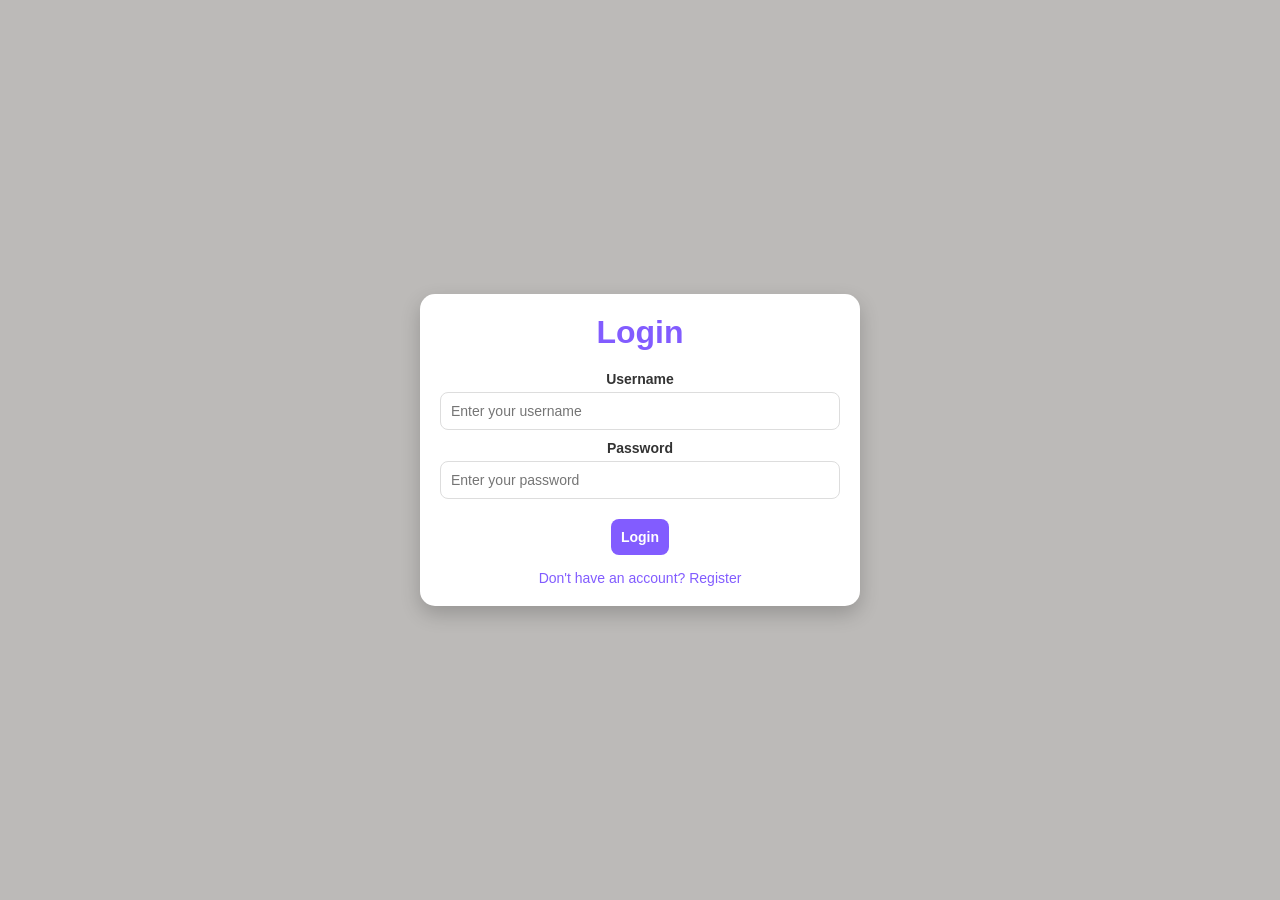
<file: src/main/resources/static/index.html>
<!DOCTYPE html>
<html lang="en">
<head>
  <meta charset="UTF-8">
  <meta http-equiv="refresh" content="0; url=login.html">
  <title>Expense Tracker</title>
</head>
<body>
  <p>Redirecting to <a href="login.html">login</a>...</p>
</body>
</html>
</file>
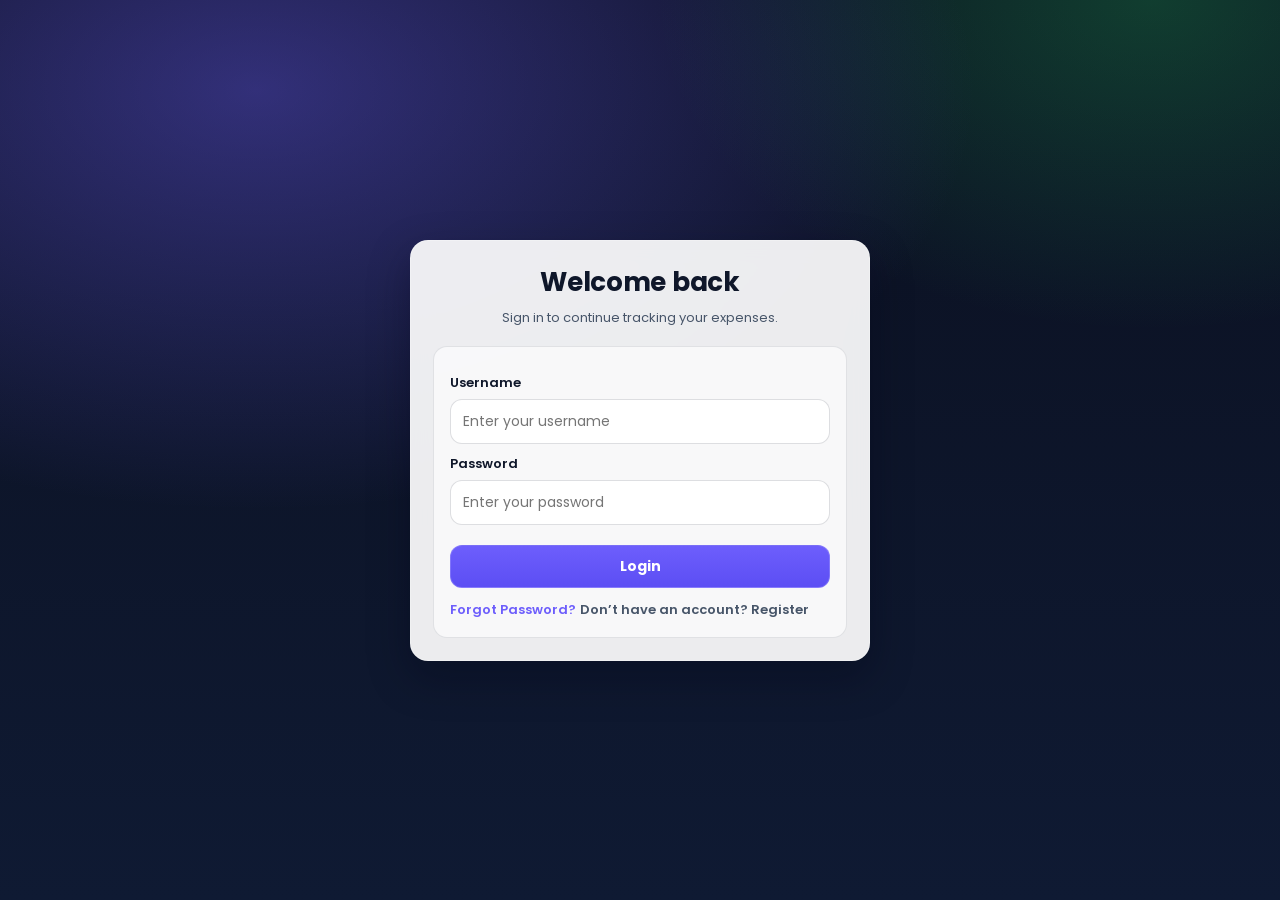
<file: Expense-Tracker-Frontend/expense_tracker.html>
<!DOCTYPE html>
<html lang="en">

<head>
    <meta charset="UTF-8">
    <meta name="viewport" content="width=device-width, initial-scale=1.0">
    <title>Expense Tracker</title>
    <link href="https://fonts.googleapis.com/css2?family=Poppins:wght@400;600&display=swap" rel="stylesheet">
    <link rel="stylesheet" href="styles.css">
</head>

<body>
    <main class="page">
        <div class="container">
            <div class="top-bar">
                <h1>Expense Tracker</h1>
                <button class="logout-button" id="logoutBtn">Logout</button>
            </div>

            <div class="balance">
                <h2>Your Balance</h2>
                <p id="balance">₹0.00</p>
            </div>

            <div class="income-expense">
                <div class="card">
                    <h3>Income</h3>
                    <p id="income" class="incomeVal">₹0.00</p>
                </div>
                <div class="card expense">
                    <h3>Expenses</h3>
                    <p id="expense" class="expenseVal">₹0.00</p>
                </div>
            </div>

            <div class="form">
                <h3>Add Transaction</h3>
                <div class="form-control">
                    <label for="text">Description</label>
                    <input type="text" id="text" placeholder="e.g. Groceries, Salary, Rent">
                </div>
                <div class="form-control">
                    <label for="amount">Amount <small>(negative = expense, positive = income)</small></label>
                    <input type="text" id="amount" placeholder="e.g. -500 or 2500">
                </div>
                <button class="btn" id="add-transaction">Add Transaction</button>
            </div>

            <div class="history">
                <h3>Transaction History</h3>
                <table>
                    <thead>
                        <tr>
                            <th>Date</th>
                            <th>Description</th>
                            <th>Amount</th>
                            <th>Action</th>
                        </tr>
                    </thead>
                    <tbody id="list"></tbody>
                </table>
            </div>

            <footer>
                <p>© 2026 Expense Tracker. All rights reserved.</p>
            </footer>
        </div>
    </main>
    <script src="script.js"></script>
</body>

</html>
</file>
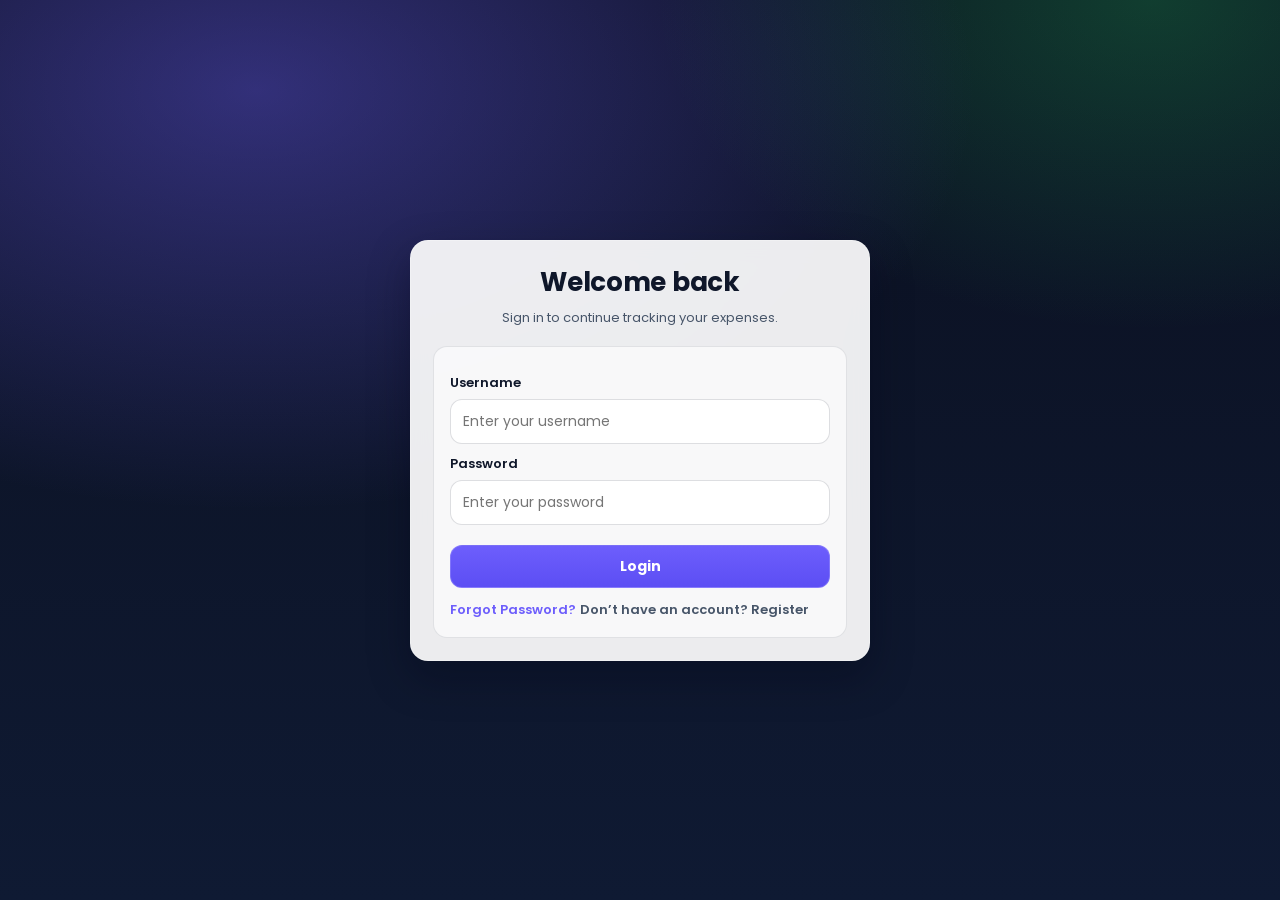
<file: Expense-Tracker-Frontend/login.html>
<!DOCTYPE html>
<html lang="en">

<head>
  <meta charset="UTF-8">
  <meta name="viewport" content="width=device-width, initial-scale=1.0">
  <title>Login</title>
  <link href="https://fonts.googleapis.com/css2?family=Poppins:wght@400;600&display=swap" rel="stylesheet">
  <link rel="stylesheet" href="styles.css">
</head>

<body>
  <main class="page">
    <div class="container narrow">
      <h1 class="title">Welcome back</h1>
      <p class="subtitle">Sign in to continue tracking your expenses.</p>

      <form class="form" id="login-form">
        <div class="form-control">
          <label for="username">Username</label>
          <input type="text" id="username" placeholder="Enter your username" autocomplete="username">
        </div>
        <div class="form-control">
          <label for="password">Password</label>
          <input type="password" id="password" placeholder="Enter your password" autocomplete="current-password">
        </div>
        <button type="submit" class="btn" id="login-btn">Login</button>
        <a href="#" class="link forgot-password">Forgot Password?</a>
        <a href="register.html" class="link subtle">Don’t have an account? Register</a>
      </form>
    </div>
  </main>

  <script>
    const storedUser = localStorage.getItem("user");
    if (storedUser) {
      // If logged in
      window.location.href = "expense_tracker.html"; // redirected
    }

    document.getElementById('login-form').addEventListener('submit', async (event) => {
      event.preventDefault();
      const username = document.getElementById('username').value.trim();
      const password = document.getElementById('password').value.trim();

      if (!username || !password) {
        alert('Please enter both username and password.');
        return;
      }

      const user = { username, password };

      try {
        const response = await fetch("http://localhost:8080/ExpTrack/login", {
          method: "POST",
          headers: {
            "Content-Type": "application/json"
          },
          body: JSON.stringify(user)
        });

        if (!response.ok) {
          const errorData = await response.json();
          alert(errorData.message); // Backend sends plain error
          return;
        }

        const data = await response.json();
        console.log(data.username);
        localStorage.setItem("user", data.username);
        window.location.href = "expense_tracker.html"; // redirected

      }
      catch (error) {
        alert("Request failed: " + error.message);
      }

    });
  </script>
</body>

</html>
</file>
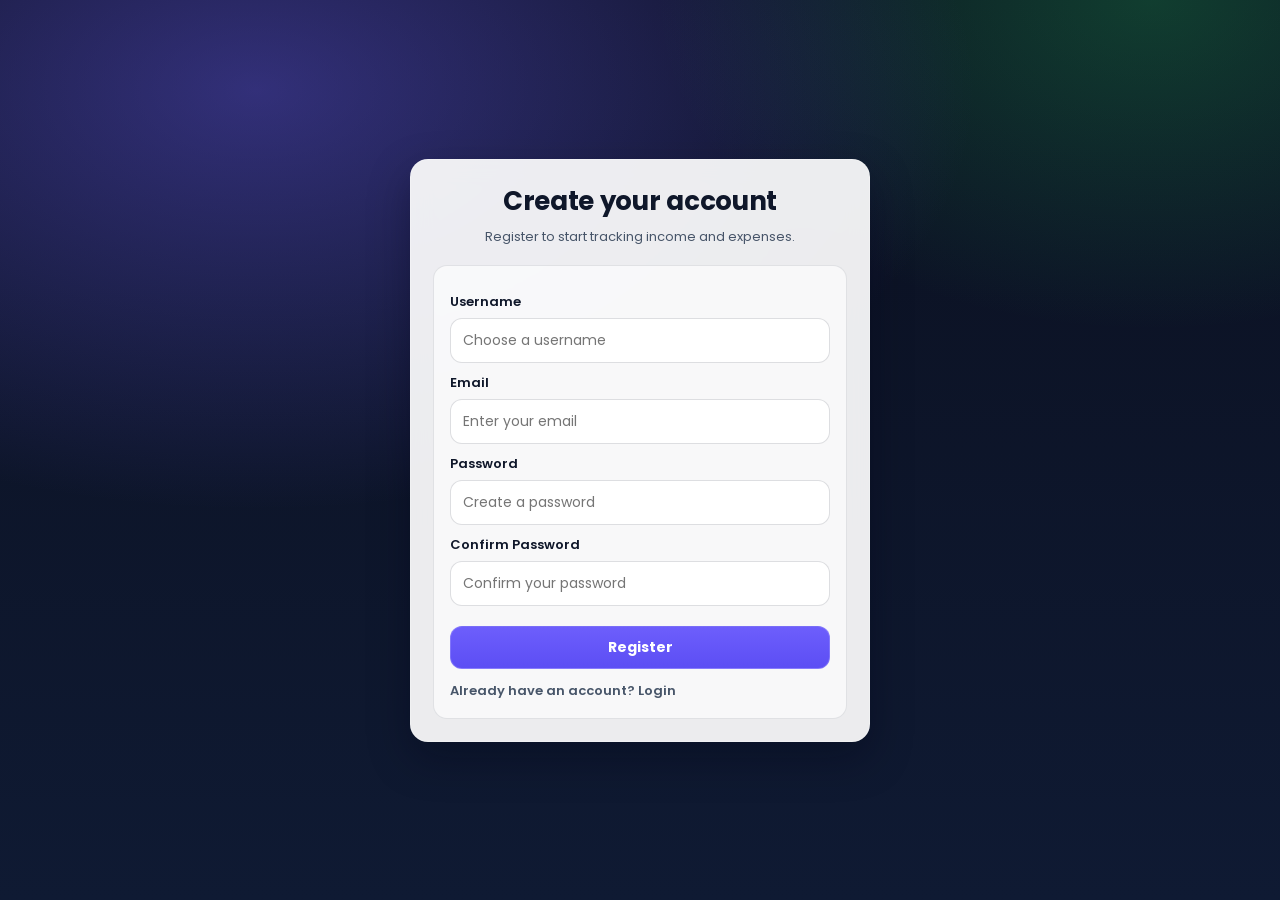
<file: Expense-Tracker-Frontend/register.html>
<!DOCTYPE html>
<html lang="en">
<head>
  <meta charset="UTF-8">
  <meta name="viewport" content="width=device-width, initial-scale=1.0">
  <title>Register</title>
  <link href="https://fonts.googleapis.com/css2?family=Poppins:wght@400;600&display=swap" rel="stylesheet">
  <link rel="stylesheet" href="styles.css">
</head>

<body>
  <main class="page">
    <div class="container narrow">
      <h1 class="title">Create your account</h1>
      <p class="subtitle">Register to start tracking income and expenses.</p>

      <div class="form">
        <form id="form">
          <div class="form-control">
            <label for="username">Username</label>
            <input type="text" id="username" placeholder="Choose a username" autocomplete="username">
          </div>
          <div class="form-control">
            <label for="email">Email</label>
            <input type="email" id="email" placeholder="Enter your email" autocomplete="email">
          </div>
          <div class="form-control">
            <label for="password">Password</label>
            <input type="password" id="password" placeholder="Create a password" autocomplete="new-password">
          </div>
          <div class="form-control">
            <label for="confirm-password">Confirm Password</label>
            <input type="password" id="confirm-password" placeholder="Confirm your password" autocomplete="new-password">
          </div>
          <button type="button" class="btn" id="register-btn">Register</button>
          <a href="login.html" class="link subtle">Already have an account? Login</a>
        </form>
      </div>
    </div>
  </main>

  <script>
    document.getElementById('register-btn').addEventListener('click', async (event) => {
      event.preventDefault();
      const username = document.getElementById('username').value.trim();
      const email = document.getElementById('email').value.trim();
      const password = document.getElementById('password').value.trim();
      const confirmPassword = document.getElementById('confirm-password').value.trim();

      if (!username || !email || !password || !confirmPassword) {
        alert('Please fill in all fields.');
        return;
      }

      if (password !== confirmPassword) {
        alert('Passwords do not match.');
        return;
      }

      const user = { username, email, password };

      try {
        const response = await fetch("http://localhost:8080/ExpTrack/register", {
          method: "POST",
          headers: {
            "Content-Type": "application/json"
          },
          body: JSON.stringify(user)
        });

        if (!response.ok) {
          const errorData = await response.text();
          alert("Error: " + errorData); // Backend sends plain error
          return;
        }

        const data = await response.json();
        alert("Registration successful for: " + data.username);
        window.location.href = 'login.html';

        // Optionally redirect or clear form
        document.getElementById("form").reset();
        //form.reset();

      } catch (error) {
        alert("Request failed: " + error.message);
      }

    });
  </script>
</body>

</html>
</file>
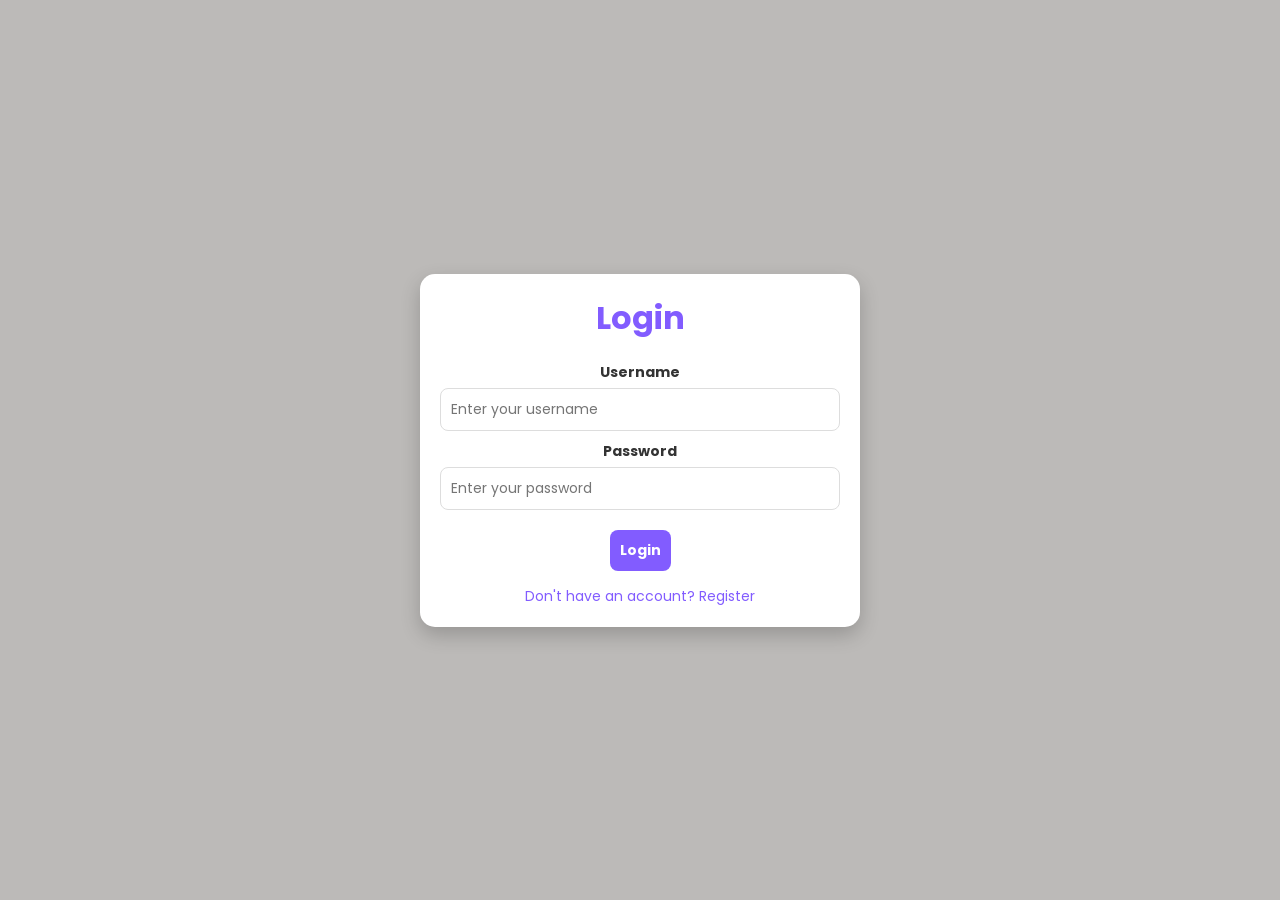
<file: src/main/resources/static/login.html>
<!DOCTYPE html>
<html lang="en">

<head>
  <meta charset="UTF-8">
  <meta name="viewport" content="width=device-width, initial-scale=1.0">
  <title>Login</title>
  <link href="https://fonts.googleapis.com/css2?family=Poppins:wght@400;600&display=swap" rel="stylesheet">
  <link rel="stylesheet" href="styles.css">
  <style>
    body {
      display: flex;
      justify-content: center;
      align-items: center;
      height: 100vh;
      margin: 0;
      background: #BCBAB8;
      font-family: 'Poppins', sans-serif;
    }

    .container {
      max-width: 400px;
      width: 100%;
      background: #ffffff;
      padding: 20px;
      border-radius: 15px;
      box-shadow: 0 8px 20px rgba(0, 0, 0, 0.2);
      text-align: center;
    }

    .form {
      margin-top: 20px;
    }

    .register-link {
      margin-top: 15px;
      display: block;
      color: #825CFF;
      font-size: 14px;
      text-decoration: none;
    }

    .register-link:hover {
      text-decoration: underline;
    }
  </style>
</head>

<body>
  <div class="container">
    <h1>Login</h1>
    <form class="form" id="login-form">
      <div class="form-control">
        <label for="username">Username</label>
        <input type="text" id="username" placeholder="Enter your username" autocomplete="username">
      </div>
      <div class="form-control">
        <label for="password">Password</label>
        <input type="password" id="password" placeholder="Enter your password" autocomplete="current-password">
      </div>
      <button type="submit" class="btn" id="login-btn">Login</button>
      <a href="register.html" class="register-link">Don't have an account? Register</a>
    </form>
  </div>

  <script>
    const storedUser = localStorage.getItem("user");
    if (storedUser) {
      window.location.href = "expense_tracker.html";
    }

    document.getElementById('login-form').addEventListener('submit', async (event) => {
      event.preventDefault();
      const username = document.getElementById('username').value.trim();
      const password = document.getElementById('password').value.trim();

      if (!username || !password) {
        alert('Please enter both username and password.');
        return;
      }

      const user = { username, password };

      try {
        const response = await fetch("/ExpTrack/login", {
          method: "POST",
          headers: {
            "Content-Type": "application/json"
          },
          body: JSON.stringify(user)
        });

        if (!response.ok) {
          const errorText = await response.text();
          alert(errorText || 'Login failed');
          return;
        }

        const data = await response.json();
        localStorage.setItem("user", data.username);
        window.location.href = "expense_tracker.html";
      }
      catch (error) {
        alert("Request failed: " + error.message);
      }

    });
  </script>
</body>

</html>
</file>
<file: Expense-Tracker-Frontend/styles.css>
/* Design system */
:root {
  color-scheme: light;
  --bg0: #0b1020;
  --bg1: #0f1a33;
  --card: rgba(255, 255, 255, 0.92);
  --cardBorder: rgba(255, 255, 255, 0.22);
  --text: #0f172a;
  --muted: #475569;
  --brand: #6d5efc;
  --brand2: #22c55e;
  --danger: #ef4444;
  --shadow: 0 16px 40px rgba(2, 6, 23, 0.35);
  --ring: 0 0 0 4px rgba(109, 94, 252, 0.18);
  --radius: 18px;
}

* { box-sizing: border-box; }

html, body { height: 100%; }

body {
  font-family: 'Poppins', system-ui, -apple-system, Segoe UI, Roboto, Arial, sans-serif;
  margin: 0;
  color: var(--text);
  background:
    radial-gradient(1200px 700px at 20% 10%, rgba(109, 94, 252, 0.40), transparent 60%),
    radial-gradient(900px 600px at 90% 0%, rgba(34, 197, 94, 0.25), transparent 55%),
    linear-gradient(180deg, var(--bg0), var(--bg1));
}

/* Page layout */
.page {
  min-height: 100vh;
  display: flex;
  align-items: center;
  justify-content: center;
  padding: 28px 16px;
}

.container {
  width: 100%;
  max-width: 920px;
  background: var(--card);
  border: 1px solid var(--cardBorder);
  backdrop-filter: blur(12px);
  padding: 22px;
  border-radius: var(--radius);
  box-shadow: var(--shadow);
}

.container.narrow { max-width: 460px; }

.top-bar {
  display: flex;
  justify-content: space-between;
  align-items: center;
  gap: 14px;
  margin-bottom: 16px;
}

.top-bar h1 {
  margin: 0;
  font-size: 20px;
  letter-spacing: 0.2px;
  color: #111827;
}

.logout-button {
  background-color: rgba(239, 68, 68, 0.12);
  color: #b91c1c;
  border: 1px solid rgba(239, 68, 68, 0.25);
  padding: 8px 12px;
  border-radius: 10px;
  cursor: pointer;
  font-size: 14px;
  font-weight: 600;
  transition: transform 0.08s ease, background-color 0.2s ease, border-color 0.2s ease;
}

.logout-button:hover {
  background-color: rgba(239, 68, 68, 0.18);
  border-color: rgba(239, 68, 68, 0.35);
}

.logout-button:active { transform: translateY(1px); }

h1, h2, h3, p { margin: 0; }

.title {
  text-align: center;
  font-size: 26px;
  font-weight: 700;
  letter-spacing: -0.3px;
  color: #0f172a;
}

.subtitle {
  text-align: center;
  margin-top: 6px;
  font-size: 13px;
  color: var(--muted);
}

/* Summary */
.balance {
  text-align: center;
  margin: 18px 0;
  padding: 14px 12px;
  border-radius: 14px;
  background: rgba(109, 94, 252, 0.07);
  border: 1px solid rgba(109, 94, 252, 0.16);
}

.balance h2 {
  font-size: 13px;
  font-weight: 600;
  color: var(--muted);
}

.balance p {
  margin-top: 8px;
  font-size: 30px;
  font-weight: 700;
  color: #111827;
}

.income-expense {
  display: grid;
  grid-template-columns: 1fr 1fr;
  gap: 14px;
  margin: 18px 0;
}

.income-expense .card {
  padding: 14px 14px;
  border-radius: 14px;
  background: rgba(15, 23, 42, 0.03);
  border: 1px solid rgba(15, 23, 42, 0.10);
}

.income-expense .card.expense {
  background: rgba(239, 68, 68, 0.06);
  border-color: rgba(239, 68, 68, 0.18);
}

.income-expense h3 {
  font-size: 13px;
  font-weight: 600;
  color: var(--muted);
}

.income-expense p {
  margin-top: 8px;
  font-size: 22px;
  font-weight: 700;
}

.income-expense .incomeVal { color: #166534; }
.income-expense .expenseVal { color: #b91c1c; }

/* Forms */
.form {
  margin-top: 18px;
  padding: 16px;
  border-radius: 14px;
  background: rgba(255, 255, 255, 0.65);
  border: 1px solid rgba(15, 23, 42, 0.10);
}

.form h3 {
  margin-bottom: 10px;
  font-size: 15px;
  letter-spacing: 0.2px;
}

.form-control {
  display: flex;
  flex-direction: column;
  gap: 6px;
  margin: 10px 0;
}

.form-control label {
  font-weight: 600;
  font-size: 13px;
  color: #0f172a;
}

.form-control label small {
  font-weight: 500;
  color: var(--muted);
}

.form-control input {
  font-family: inherit;
  padding: 11px 12px;
  border: 1px solid rgba(15, 23, 42, 0.14);
  border-radius: 12px;
  font-size: 14px;
  background: rgba(255, 255, 255, 0.9);
  transition: box-shadow 0.15s ease, border-color 0.15s ease, transform 0.08s ease;
}

.form-control input:focus {
  border-color: rgba(109, 94, 252, 0.7);
  outline: none;
  box-shadow: var(--ring);
}

.btn {
  font-family: inherit;
  background: linear-gradient(180deg, rgba(109, 94, 252, 1), rgba(92, 78, 244, 1));
  color: white;
  border: 1px solid rgba(255, 255, 255, 0.18);
  padding: 10px 12px;
  border-radius: 12px;
  cursor: pointer;
  font-size: 14px;
  font-weight: 700;
  margin-top: 10px;
  width: 100%;
  transition: transform 0.08s ease, filter 0.2s ease, box-shadow 0.2s ease;
}

.btn:hover {
  filter: brightness(1.03);
  box-shadow: 0 14px 30px rgba(109, 94, 252, 0.22);
}

.btn:active { transform: translateY(1px); }

.link {
  display: inline-block;
  margin-top: 12px;
  color: rgba(109, 94, 252, 1);
  font-size: 13px;
  text-decoration: none;
  font-weight: 600;
}

.link:hover { text-decoration: underline; }

.link.subtle { color: rgba(71, 85, 105, 1); font-weight: 600; }

/* History table */
.history {
  margin-top: 20px;
}

.history h3 {
  margin-bottom: 10px;
  font-size: 15px;
  letter-spacing: 0.2px;
}

table {
  width: 100%;
  border-collapse: collapse;
  background: #ffffff;
  border-radius: 14px;
  overflow: hidden;
  border: 1px solid rgba(15, 23, 42, 0.10);
}

table th, table td {
  padding: 12px 12px;
  text-align: left;
  border-bottom: 1px solid rgba(15, 23, 42, 0.08);
  font-size: 13px;
  color: #0f172a;
}

table th {
  background: rgba(15, 23, 42, 0.04);
  font-size: 12px;
  letter-spacing: 0.3px;
  text-transform: uppercase;
  color: rgba(71, 85, 105, 1);
}

table tr:hover {
  background: rgba(109, 94, 252, 0.04);
}

table td.amount {
  font-weight: bold;
  color: #166534;
}

table td.amount.expense {
  color: #b91c1c;
}

table button {
  background: rgba(239, 68, 68, 0.12);
  color: #b91c1c;
  padding: 7px 10px;
  border: 1px solid rgba(239, 68, 68, 0.22);
  border-radius: 10px;
  cursor: pointer;
  font-size: 12px;
  font-weight: 700;
  transition: background 0.2s ease, transform 0.08s ease, border-color 0.2s ease;
}

table button:hover {
  background: rgba(239, 68, 68, 0.18);
  border-color: rgba(239, 68, 68, 0.35);
}

table button:active { transform: translateY(1px); }

footer {
  margin-top: 18px;
  text-align: center;
  color: rgba(71, 85, 105, 1);
  font-size: 12px;
}

@media (max-width: 768px) {
  .container {
    padding: 16px;
  }

  .income-expense {
    grid-template-columns: 1fr;
    gap: 10px;
  }

  .form-control input {
    font-size: 12px;
  }

  .btn {
    font-size: 12px;
    padding: 8px;
  }

  table th, table td {
    padding: 8px;
    font-size: 14px;
  }
}
</file>
<file: src/main/resources/static/styles.css>
body {
  font-family: 'Poppins', sans-serif;
  margin: 0;
  padding: 0;
  background: #BCBAB8;
  color: #333;
}

.container {
  max-width: 500px;
  margin: 30px auto;
  background: #ffffff;
  padding: 20px;
  border-radius: 15px;
  box-shadow: 0 8px 20px rgba(0, 0, 0, 0.2);
}

.top-bar {
  display: flex;
  justify-content: space-between;
  align-items: center;
  margin-bottom: 10px;
}

.logout-button {
  background-color: #e74c3c;
  color: white;
  border: none;
  padding: 8px 15px;
  border-radius: 5px;
  cursor: pointer;
  font-size: 14px;
  transition: background-color 0.3s ease;
}

.logout-button:hover {
  background-color: #c0392b;
}

h1, h2, h3, p{
  margin: 0;
}

h1 {
  text-align: center;
  color: #825CFF;
}

.balance {
  text-align: center;
  margin: 20px 0;
  font-weight: bold;
}

.balance p {
  font-size: 24px;
  color: #825CFF;
}

.income-expense {
  display: flex;
  justify-content: space-between;
  gap: 15px;
  margin: 20px 0;
}

.income-expense div {
  flex: 1;
  padding: 15px;
  text-align: center;
  background: #f8f8f8;
  border-radius: 10px;
  box-shadow: 0 4px 10px rgba(0, 0, 0, 0.1);
}

.income-expense div.expense {
  background: #ffecec;
}

.income-expense h3 {
  margin: 0;
  font-size: 18px;
  color: #555;
}

.income-expense p {
  font-size: 20px;
  font-weight: bold;
  margin: 10px 0 0;
  color: #333;
}

.form-control {
  display: flex;
  flex-direction: column;
  margin: 10px 0;
}

.form-control label {
  margin-bottom: 5px;
  font-weight: bold;
  font-size: 14px;
}

.form-control input {
  font-family: 'Poppins', sans-serif;
  padding: 10px;
  border: 1px solid #ddd;
  border-radius: 8px;
  font-size: 14px;
}

.form-control input:focus {
  border-color: #825CFF;
  outline: none;
}

.btn {
  font-family: 'Poppins', sans-serif;
  background: #825CFF;
  color: white;
  padding: 10px;
  border: none;
  border-radius: 8px;
  cursor: pointer;
  font-size: 14px;
  font-weight: bold;
  margin-top: 10px;
  transition: background 0.3s ease;
}

.btn:hover {
  background: #6e4dcb;
}

.history {
  margin-top: 20px;
}

.history h3 {
  margin-bottom: 10px;
  font-size: 20px;
  color: #825CFF;
}

table {
  width: 100%;
  border-collapse: collapse;
  background: #ffffff;
  border-radius: 10px;
  overflow: hidden;
  box-shadow: 0 4px 8px rgba(0, 0, 0, 0.1);
}

table th, table td {
  padding: 10px;
  text-align: left;
  border-bottom: 1px solid #ddd;
}

table th {
  background: #f0f4f8;
  font-size: 16px;
  color: #333;
}

table tr:hover {
  background: #f9f9f9;
}

table td.amount {
  font-weight: bold;
  color: #4caf50;
}

table td.amount.expense {
  color: #f44336;
}

table button {
  background: #f44336;
  color: white;
  padding: 5px 8px;
  border: none;
  border-radius: 5px;
  cursor: pointer;
  font-size: 12px;
  transition: background 0.3s ease;
}

table button:hover {
  background: #d32f2f;
}

@media (max-width: 768px) {
  .container {
    max-width: 90%;
    padding: 15px;
  }

  .income-expense {
    flex-direction: column;
    gap: 10px;
  }

  .form-control input {
    font-size: 12px;
  }

  .btn {
    font-size: 12px;
    padding: 8px;
  }

  table th, table td {
    padding: 8px;
    font-size: 14px;
  }
}
</file>
